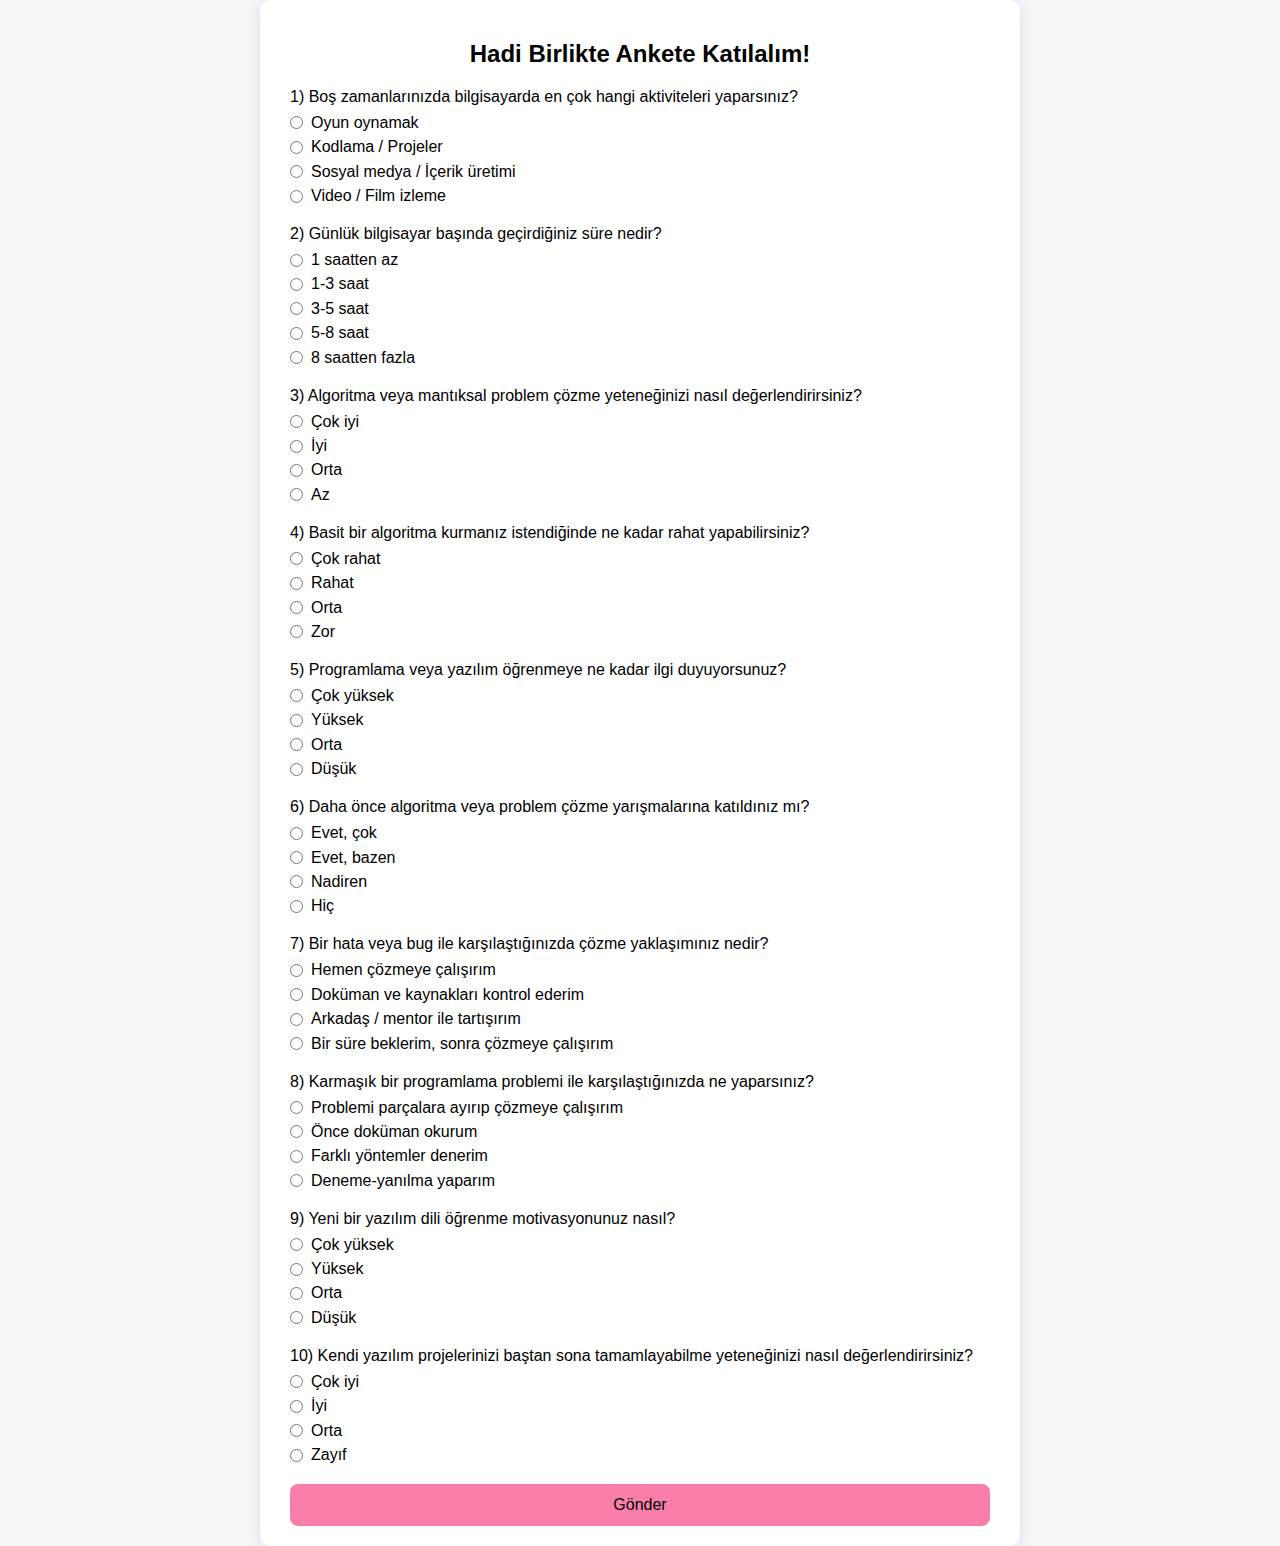
<file: anketyap.html>
<!DOCTYPE html>
<html lang="tr">
<head>
<meta charset="UTF-8">
<title>Anket Sayfası</title>
<style>
  body { 
    font-family: Arial, sans-serif; 
    background:#f4f4f9; 
    display:flex; 
    justify-content:center; 
    align-items:center; 
    min-height:100vh; 
    margin:0; 
    transition: background 0.3s; 
  }

  #survey { 
    background:#fff; 
    border-radius:10px; 
    padding:20px 30px; 
    max-width:700px; 
    width:100%; 
    box-shadow:0 2px 12px rgba(0,0,0,0.1); 
  }

  h2 { text-align:center; margin-bottom:20px; }
  .question { margin-bottom:20px; }
  .options-vertical { display:flex; flex-direction:column; gap:0.4rem; margin-top:8px; }
  .option-inline { display:flex; align-items:center; gap:0.5rem; font-size:1rem; text-align:left; }
  .option-inline input[type="radio"] { margin:0; }

  button { 
    display:block; 
    width:100%; 
    padding:12px; 
    border:none; 
    background:rgb(249, 126, 171); 
    color:black; 
    font-size:16px; 
    border-radius:8px; 
    cursor:pointer; 
  }
  button:hover { background:#fdfcfb; }

  /* Modal */
  #result-modal {
    display:none;
    position:fixed;
    top:0; left:0;
    width:100%; height:100%;
    background: rgba(0,0,0,0.4);
    backdrop-filter: blur(5px); /* Arka planı bulanıklaştırır */
    justify-content:center;
    align-items:center;
    z-index:999;
  }

  #result-content {
    background:#fff; 
    padding:30px 25px; 
    border-radius:12px;
    max-width:500px; 
    text-align:center; 
    box-shadow:0 4px 20px rgba(0,0,0,0.2);
    backdrop-filter: none; /* Modal net olsun */
  }

  #result-content h3 { color:#f95eaf; margin-bottom:1rem; }
  #result-content p { font-size:1.1rem; color:#333; margin-bottom:1.5rem; }

  .result-btn { 
    margin:0.5rem; 
    padding:10px 20px; 
    border:none; 
    border-radius:15px; 
    cursor:pointer; 
    font-weight:bold; 
  }
  .home-btn { background:#0a0a0a; color:#fff; }
  .retry-btn { background:#040404; color:#fff; }
  .home-btn:hover { background:#ffffff; color:#0a0a0a; }
  .retry-btn:hover { background:#ffffff; color:#0a0a0a; }

</style>
</head>
<body>
<form id="survey">
  <h2>Hadi Birlikte Ankete Katılalım!</h2>

  <!-- Sorular 1-10 -->
  <div class="question">
    <label>1) Boş zamanlarınızda bilgisayarda en çok hangi aktiviteleri yaparsınız?</label>
    <div class="options-vertical">
      <label class="option-inline"><input type="radio" name="q1" value="Oyun"> Oyun oynamak</label>
      <label class="option-inline"><input type="radio" name="q1" value="Kodlama"> Kodlama / Projeler</label>
      <label class="option-inline"><input type="radio" name="q1" value="SosyalMedya"> Sosyal medya / İçerik üretimi</label>
      <label class="option-inline"><input type="radio" name="q1" value="Video"> Video / Film izleme</label>
    </div>
  </div>

  <div class="question">
    <label>2) Günlük bilgisayar başında geçirdiğiniz süre nedir?</label>
    <div class="options-vertical">
      <label class="option-inline"><input type="radio" name="q2" value="1saat"> 1 saatten az</label>
      <label class="option-inline"><input type="radio" name="q2" value="1-3saat"> 1-3 saat</label>
      <label class="option-inline"><input type="radio" name="q2" value="3-5saat"> 3-5 saat</label>
      <label class="option-inline"><input type="radio" name="q2" value="5-8saat"> 5-8 saat</label>
      <label class="option-inline"><input type="radio" name="q2" value="8uzeri"> 8 saatten fazla</label>
    </div>
  </div>

  <div class="question">
    <label>3) Algoritma veya mantıksal problem çözme yeteneğinizi nasıl değerlendirirsiniz?</label>
    <div class="options-vertical">
      <label class="option-inline"><input type="radio" name="q3" value="CokIyi"> Çok iyi</label>
      <label class="option-inline"><input type="radio" name="q3" value="Iyi"> İyi</label>
      <label class="option-inline"><input type="radio" name="q3" value="Orta"> Orta</label>
      <label class="option-inline"><input type="radio" name="q3" value="Az"> Az</label>
    </div>
  </div>

  <div class="question">
    <label>4) Basit bir algoritma kurmanız istendiğinde ne kadar rahat yapabilirsiniz?</label>
    <div class="options-vertical">
      <label class="option-inline"><input type="radio" name="q4" value="CokRahat"> Çok rahat</label>
      <label class="option-inline"><input type="radio" name="q4" value="Rahat"> Rahat</label>
      <label class="option-inline"><input type="radio" name="q4" value="Orta"> Orta</label>
      <label class="option-inline"><input type="radio" name="q4" value="Zor"> Zor</label>
    </div>
  </div>

  <div class="question">
    <label>5) Programlama veya yazılım öğrenmeye ne kadar ilgi duyuyorsunuz?</label>
    <div class="options-vertical">
      <label class="option-inline"><input type="radio" name="q5" value="CokYuksek"> Çok yüksek</label>
      <label class="option-inline"><input type="radio" name="q5" value="Yuksek"> Yüksek</label>
      <label class="option-inline"><input type="radio" name="q5" value="Orta"> Orta</label>
      <label class="option-inline"><input type="radio" name="q5" value="Dusuk"> Düşük</label>
    </div>
  </div>

  <div class="question">
    <label>6) Daha önce algoritma veya problem çözme yarışmalarına katıldınız mı?</label>
    <div class="options-vertical">
      <label class="option-inline"><input type="radio" name="q6" value="Cok"> Evet, çok</label>
      <label class="option-inline"><input type="radio" name="q6" value="Bazen"> Evet, bazen</label>
      <label class="option-inline"><input type="radio" name="q6" value="Nadiren"> Nadiren</label>
      <label class="option-inline"><input type="radio" name="q6" value="Hiç"> Hiç</label>
    </div>
  </div>

  <div class="question">
    <label>7) Bir hata veya bug ile karşılaştığınızda çözme yaklaşımınız nedir?</label>
    <div class="options-vertical">
      <label class="option-inline"><input type="radio" name="q7" value="HemenCozum"> Hemen çözmeye çalışırım</label>
      <label class="option-inline"><input type="radio" name="q7" value="DokumaniKontrol"> Doküman ve kaynakları kontrol ederim</label>
      <label class="option-inline"><input type="radio" name="q7" value="ArkadasSorarim"> Arkadaş / mentor ile tartışırım</label>
      <label class="option-inline"><input type="radio" name="q7" value="Beklerim"> Bir süre beklerim, sonra çözmeye çalışırım</label>
    </div>
  </div>

  <div class="question">
    <label>8) Karmaşık bir programlama problemi ile karşılaştığınızda ne yaparsınız?</label>
    <div class="options-vertical">
      <label class="option-inline"><input type="radio" name="q8" value="ParcalaCoz"> Problemi parçalara ayırıp çözmeye çalışırım</label>
      <label class="option-inline"><input type="radio" name="q8" value="Dokuman"> Önce doküman okurum</label>
      <label class="option-inline"><input type="radio" name="q8" value="BaskaYontem"> Farklı yöntemler denerim</label>
      <label class="option-inline"><input type="radio" name="q8" value="DenemeYanilma"> Deneme-yanılma yaparım</label>
    </div>
  </div>

  <div class="question">
    <label>9) Yeni bir yazılım dili öğrenme motivasyonunuz nasıl?</label>
    <div class="options-vertical">
      <label class="option-inline"><input type="radio" name="q9" value="CokYuksek"> Çok yüksek</label>
      <label class="option-inline"><input type="radio" name="q9" value="Yuksek"> Yüksek</label>
      <label class="option-inline"><input type="radio" name="q9" value="Orta"> Orta</label>
      <label class="option-inline"><input type="radio" name="q9" value="Dusuk"> Düşük</label>
    </div>
  </div>

  <div class="question">
    <label>10) Kendi yazılım projelerinizi baştan sona tamamlayabilme yeteneğinizi nasıl değerlendirirsiniz?</label>
    <div class="options-vertical">
      <label class="option-inline"><input type="radio" name="q10" value="CokIyi"> Çok iyi</label>
      <label class="option-inline"><input type="radio" name="q10" value="Iyi"> İyi</label>
      <label class="option-inline"><input type="radio" name="q10" value="Orta"> Orta</label>
      <label class="option-inline"><input type="radio" name="q10" value="Zayif"> Zayıf</label>
    </div>
  </div>

  <button type="submit">Gönder</button>
</form>

<!-- Modal -->
<div id="result-modal">
  <div id="result-content">
    <h3>Anket Sonucunuz</h3>
    <p id="result-percentage"></p>
    <p id="result-comment"></p>
    <button class="result-btn home-btn" onclick="goHome()">Anasayfaya Dön</button>
    <button class="result-btn retry-btn" onclick="retrySurvey()">Anketi Tekrar Yap</button>
  </div>
</div>

<script>
const totalQuestions = 10;
const weights = {
  "Oyun":5,"Kodlama":10,"SosyalMedya":4,"Video":3,
  "1saat":2,"1-3saat":4,"3-5saat":6,"5-8saat":8,"8uzeri":10,
  "CokIyi":10,"Iyi":7,"Orta":4,"Az":1,
  "CokRahat":10,"Rahat":7,"Zor":3,
  "CokYuksek":10,"Yuksek":7,"Dusuk":2,
  "Cok":10,"Bazen":7,"Nadiren":4,"Hiç":1,
  "HemenCozum":10,"DokumaniKontrol":7,"ArkadasSorarim":5,"Beklerim":2,
  "ParcalaCoz":10,"BaskaYontem":7,"Dokuman":5,"DenemeYanilma":3,
  "Zayif":2
};

document.querySelector("#survey").addEventListener("submit", function(e){
  e.preventDefault();

  // Soruların tamamlandığını kontrol et
  for (let i=1;i<=totalQuestions;i++){
    if (!document.querySelector(`input[name="q${i}"]:checked`)){
      showModal("Lütfen tüm soruları cevaplayın!","warning");
      return false;
    }
  }

  // Skoru hesapla
  let score=0;
  for (let i=1;i<=totalQuestions;i++){
    let val = document.querySelector(`input[name="q${i}"]:checked`).value;
    score += weights[val] || 5;
  }
  let percentage = Math.round(score/(totalQuestions*10)*100);

  // Modern yorumlar
  let comment="";
  if (percentage>=90) comment="🚀 Harika! Yazılım geliştirme potansiyeliniz çok yüksek.";
  else if (percentage>=80) comment="💪 Mükemmel! Algoritma ve problem çözme becerileriniz güçlü.";
  else if (percentage>=70) comment="⭐ Çok iyi! Yazılıma yatkınlığınız yüksek, projeler yapın.";
  else if (percentage>=60) comment="👍 İyi! Potansiyeliniz var, web teknolojileri ile başlayabilirsiniz.";
  else if (percentage>=50) comment="📚 Orta seviye! Daha fazla pratik ile gelişebilirsiniz.";
  else if (percentage>=40) comment="🌱 Gelişim alanı! Temel bilgisayar ve programlama bilgisi ile başlayın.";
  else comment="🎯 Başlangıç seviyesi! Basit programlama araçları ile başlayın.";

  // Sonuçları localStorage'a kaydet
  localStorage.setItem('surveyPercentage', percentage);
  localStorage.setItem('surveyComment', comment);
  localStorage.setItem('surveyCompleted','true');

  // Modal göster
  document.getElementById("result-percentage").textContent = `Yatkınlık: ${percentage}%`;
  document.getElementById("result-comment").textContent = comment;
  document.getElementById("result-modal").style.display="flex";
});

function showModal(msg,type){
  document.getElementById("result-percentage").textContent="";
  document.getElementById("result-comment").textContent=msg;
  document.getElementById("result-modal").style.display="flex";
}

function goHome(){
  window.location.href="index.html";
}
function retrySurvey(){
  window.location.href="survey.html";
}
</script>
</body>
</html>
</file>
